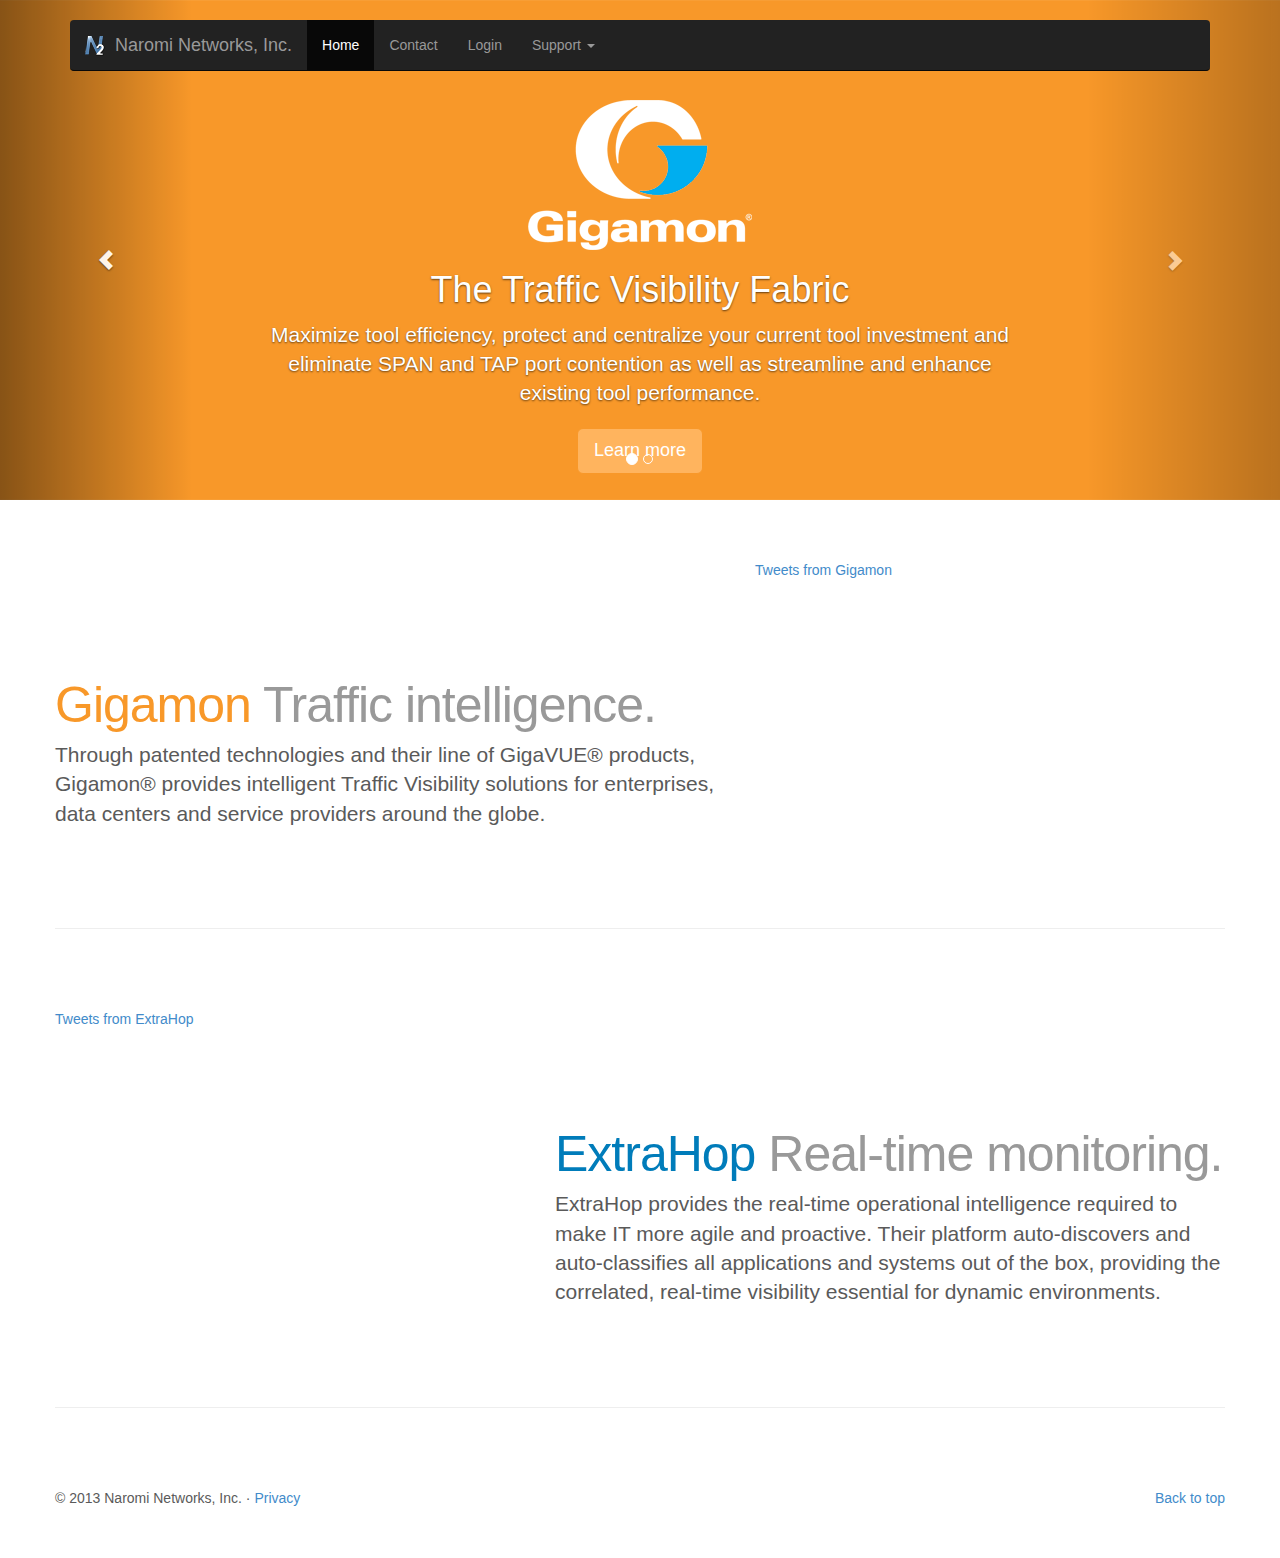
<file: index.html>
<!DOCTYPE html>
<html lang="en">
  <head>
    <meta charset="utf-8">
    <meta http-equiv="X-UA-Compatible" content="IE=edge">
    <meta name="viewport" content="width=device-width, initial-scale=1.0">
    <meta name="description" content="">
    <meta name="author" content="">
    <link rel="shortcut icon" href="/images/favicon.ico">

    <title>Naromi Networks - Home</title>

    <!-- Bootstrap core CSS -->
    <link href="/css/bootstrap.css" rel="stylesheet">

    <!-- Custom styles for this template -->
    <link href="css/carousel.css" rel="stylesheet">
    <link href="css/global.css" rel="stylesheet">
  </head>
  <body>

    <!-- NAVBAR
    ================================================== -->
    <div class="navbar-wrapper">
      <div class="container">
        <div class="navbar navbar-inverse navbar-static-top" role="navigation">
          <div class="container">
            <div class="navbar-header">
              <button data-target=".navbar-collapse" data-toggle="collapse" class="navbar-toggle" type="button">
                <span class="sr-only">Toggle navigation</span>
                <span class="icon-bar"></span>
                <span class="icon-bar"></span>
                <span class="icon-bar"></span>
              </button>
              <a class="navbar-brand" href="/"><img style="margin: -3px 10px -3px 0px;" src="/images/naromi_logo.png" alt="Naromi Logo">Naromi Networks, Inc.</a>
            </div>
            <div class="navbar-collapse collapse">
              <ul class="nav navbar-nav">
                <li class="active"><a href="index.html">Home</a></li>
                <li><a href="contact.php">Contact</a></li>
                <li><a href="login.php">Login</a></li>
                <li class="dropdown">
                  <a href="#" class="dropdown-toggle" data-toggle="dropdown">Support <b class="caret"></b></a>
                  <ul class="dropdown-menu">
                    <li><a href="http://www.gigamon.com/accountsmgr/login.php?appname=extranet&amp;redirect=/customer-portal&amp;userid=gigamon&amp;password=nomagig" target="_blank">Gigamon</a></li>
                  </ul>
                </li>
              </ul>
            </div>
          </div>
        </div>
      </div>
    </div>

    <!-- Carousel
    ================================================== -->
    <div id="myCarousel" class="carousel slide" data-ride="carousel">
      <!-- Indicators -->
      <ol class="carousel-indicators">
        <li data-target="#myCarousel" data-slide-to="0" class="active"></li>
        <li data-target="#myCarousel" data-slide-to="1"></li>
      </ol>
      <div class="carousel-inner">
        <div class="item active">
          <img src="/images/gigamon_slide.png" alt="Gigamon Slide">
          <div class="container">
            <div class="carousel-caption logo-slide">
              <img src="/images/gigamon_logo.png" alt="Gigamon Logo">
              <h1>The Traffic Visibility Fabric</h1>
              <p>Maximize tool efficiency, protect and centralize your current tool investment and eliminate SPAN and TAP port contention as well as streamline and enhance existing tool performance.</p>
              <p><a class="btn btn-lg btn-orange" href="http://www.gigamon.com/" role="button" target="_blank">Learn more</a></p>
            </div>
          </div>
        </div>
        <div class="item">
          <img src="/images/extrahop_slide.png" alt="ExtraHop Slide">
          <div class="container">
            <div class="carousel-caption logo-slide">
              <img src="/images/extrahop_logo.png" alt="ExtraHop Logo">
              <h1>Application Performance & Management Solutions</h1>
              <p>Agentless, network-based application performance management solutions to ensure that business-critical transactions do not fail.</p>
              <p><a class="btn btn-lg btn-blue" href="http://www.extrahop.com/" role="button" target="_blank">Learn more</a></p>
            </div>
          </div>
        </div>
      </div>
      <a class="left carousel-control" href="#myCarousel" data-slide="prev"><span class="glyphicon glyphicon-chevron-left"></span></a>
      <a class="right carousel-control" href="#myCarousel" data-slide="next"><span class="glyphicon glyphicon-chevron-right"></span></a>
    </div><!-- /.carousel -->

    <!-- Marketing messaging and featurettes
    ================================================== -->
    <!-- Wrap the rest of the page in another container to center all the content. -->
    <div class="container marketing">
      <div class="row featurette">
        <div class="col-md-7">
          <h2 class="featurette-heading"><span style="color: #F89829;">Gigamon</span> <span class="text-muted">Traffic intelligence.</span></h2>
          <p class="lead">Through patented technologies and their line of GigaVUE&reg; products, Gigamon&reg; provides intelligent Traffic Visibility solutions for enterprises, data centers and service providers around the globe.</p>
        </div>
        <div class="col-md-5">
          <a class="twitter-timeline" data-dnt="true" href="https://twitter.com/search?q=from%3AGigamon" data-widget-id="416297496365637632" data-chrome="nofooter" data-tweet-limit="3">Tweets from Gigamon</a>
          <script>!function(d,s,id){var js,fjs=d.getElementsByTagName(s)[0],p=/^http:/.test(d.location)?'http':'https';if(!d.getElementById(id)){js=d.createElement(s);js.id=id;js.src=p+"://platform.twitter.com/widgets.js";fjs.parentNode.insertBefore(js,fjs);}}(document,"script","twitter-wjs");</script>
        </div>
      </div>

      <hr class="featurette-divider">

      <div class="row featurette">
        <div class="col-md-5">
          <a class="twitter-timeline" data-dnt="true" href="https://twitter.com/search?q=from%3AExtraHop" data-widget-id="416297840466333696" data-chrome="nofooter" data-tweet-limit="3">Tweets from ExtraHop</a>
          <script>!function(d,s,id){var js,fjs=d.getElementsByTagName(s)[0],p=/^http:/.test(d.location)?'http':'https';if(!d.getElementById(id)){js=d.createElement(s);js.id=id;js.src=p+"://platform.twitter.com/widgets.js";fjs.parentNode.insertBefore(js,fjs);}}(document,"script","twitter-wjs");</script>
        </div>
        <div class="col-md-7">
          <h2 class="featurette-heading"><span style="color: #007CBA">ExtraHop</span> <span class="text-muted">Real-time monitoring.</span></h2>
          <p class="lead">ExtraHop provides the real-time operational intelligence required to make IT more agile and proactive. Their platform auto-discovers and auto-classifies all applications and systems out of the box, providing the correlated, real-time visibility essential for dynamic environments.</p>
        </div>
      </div>

      <hr class="featurette-divider">

      <!-- /END THE FEATURETTES -->

      <!-- FOOTER -->
      <footer>
        <p class="pull-right"><a href="#">Back to top</a></p>
        <p>&copy; 2013 Naromi Networks, Inc. &middot; <a href="/privacy.html">Privacy</a></p>
      </footer>

    </div><!-- /.container -->

    <!-- Bootstrap core JavaScript
    ================================================== -->
    <!-- Placed at the end of the document so the pages load faster -->
    <script src="/js/jquery.js"></script>
    <script src="/js/bootstrap.min.js"></script>
  </body>
</html>
</file>
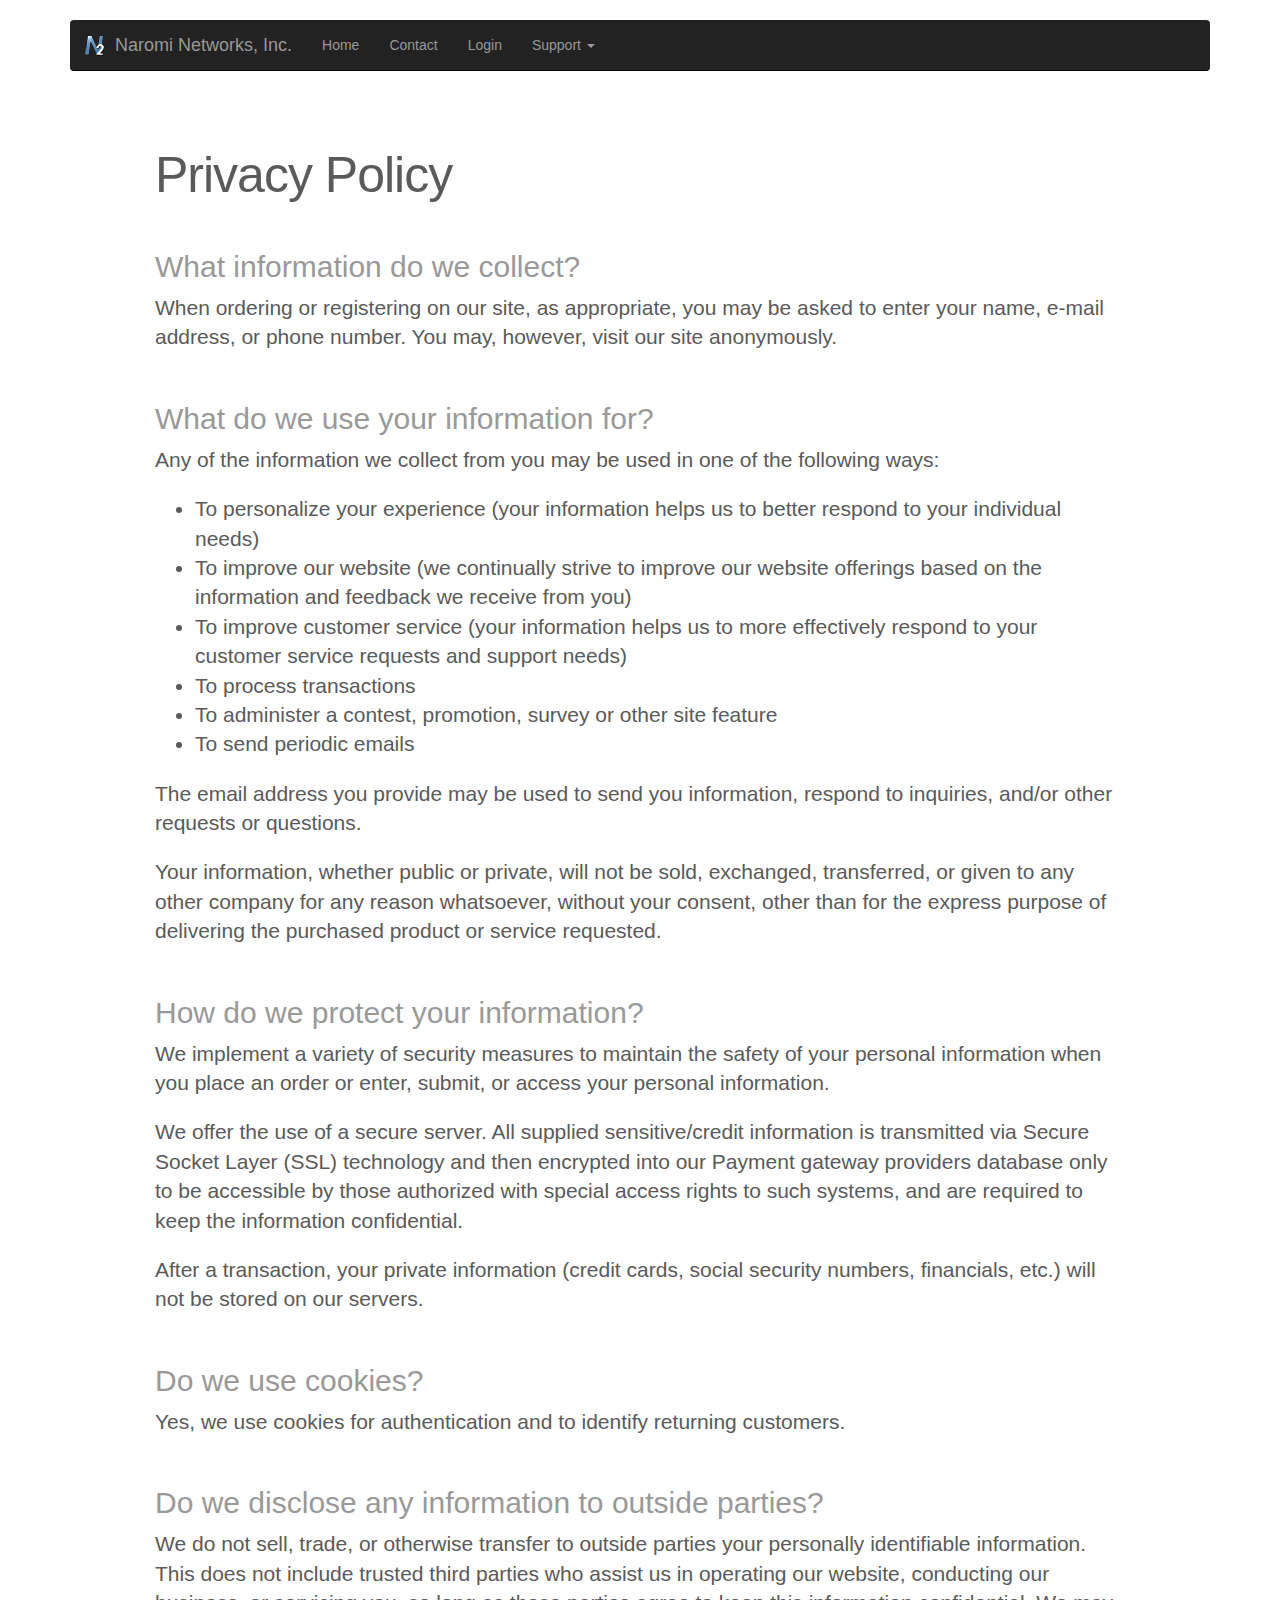
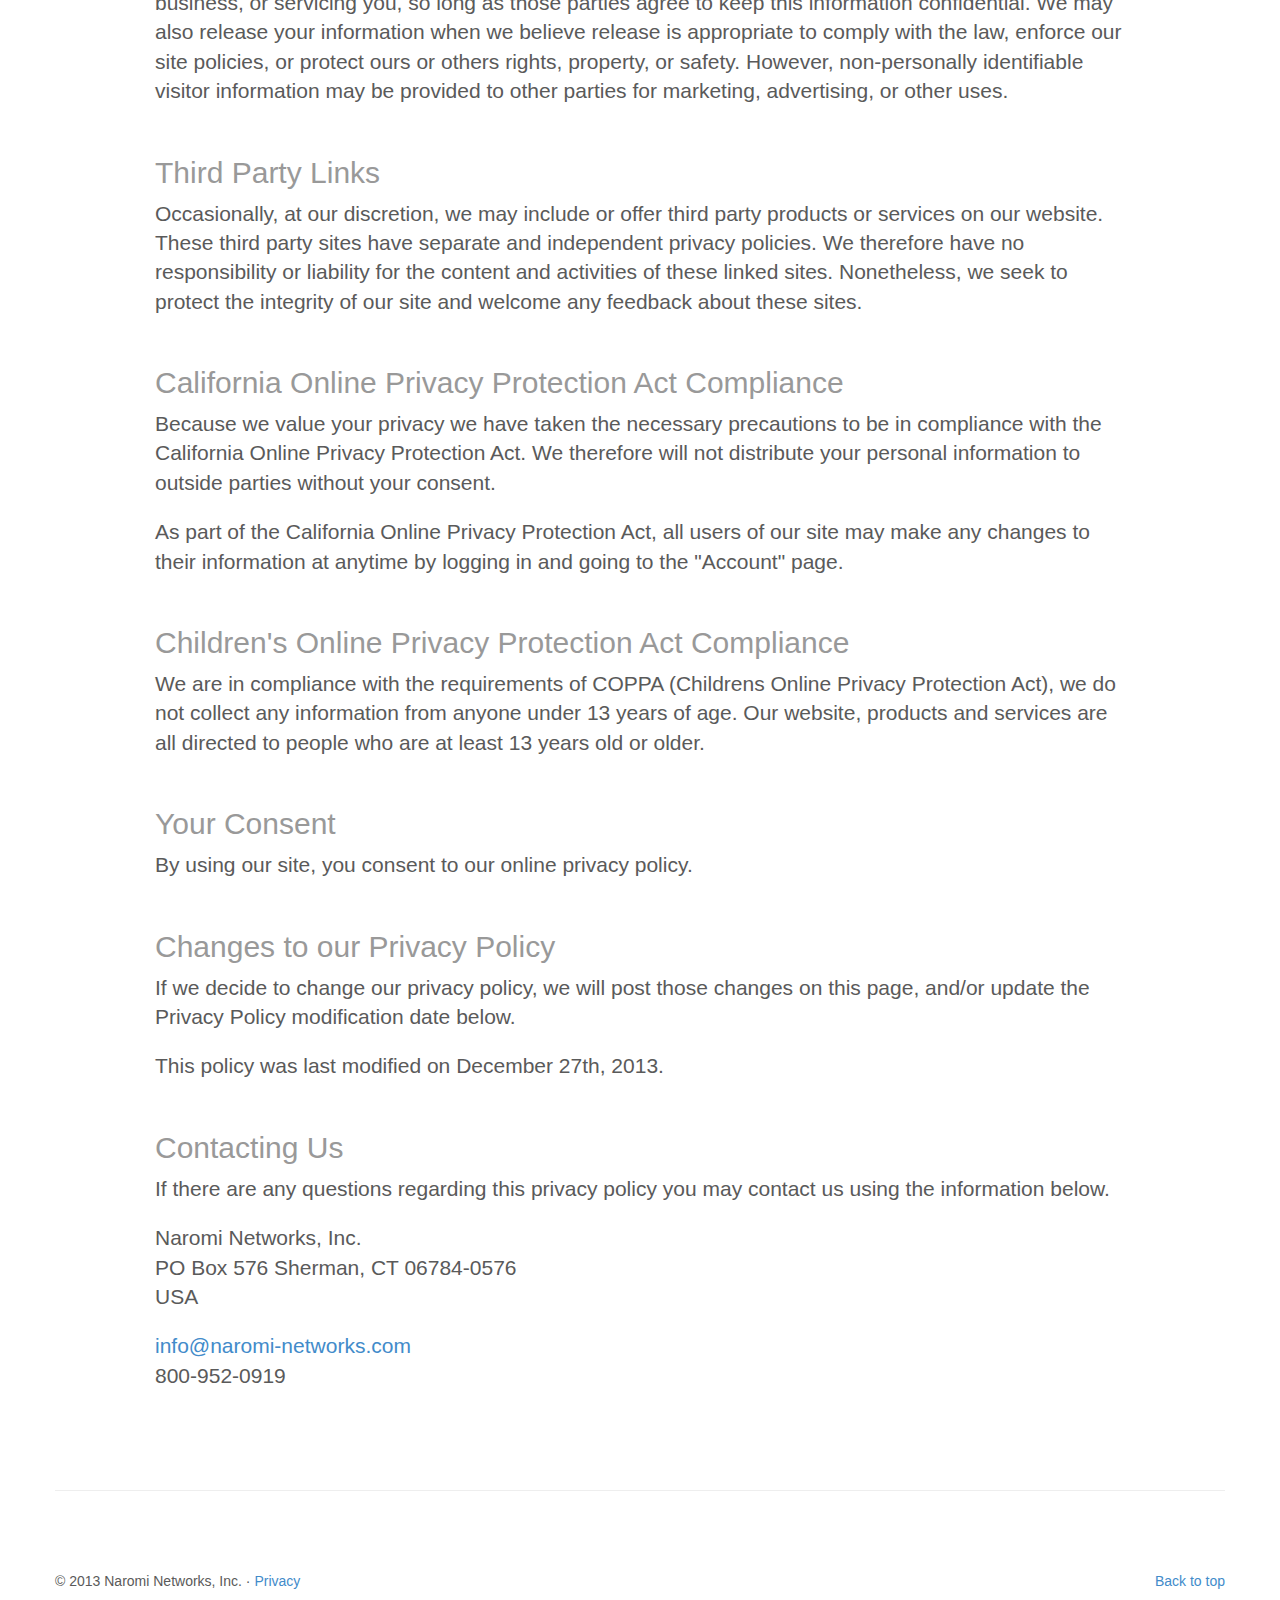
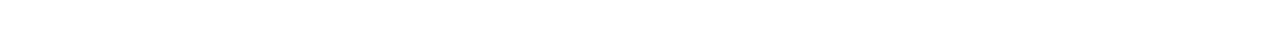
<file: privacy.html>
<!DOCTYPE html>
<html lang="en">
  <head>
    <meta charset="utf-8">
    <meta http-equiv="X-UA-Compatible" content="IE=edge">
    <meta name="viewport" content="width=device-width, initial-scale=1.0">
    <meta name="description" content="">
    <meta name="author" content="">
    <link rel="shortcut icon" href="/images/favicon.ico">

    <title>Naromi Networks - Privacy</title>

    <!-- Bootstrap core CSS -->
    <link href="/css/bootstrap.css" rel="stylesheet">

    <!-- Custom styles for this template -->
    <link href="css/carousel.css" rel="stylesheet">
    <link href="css/global.css" rel="stylesheet">

  </head>
  <body>

    <!-- NAVBAR
    ================================================== -->
    <div class="navbar-wrapper">
      <div class="container">
        <div class="navbar navbar-inverse navbar-static-top" role="navigation">
          <div class="container">
            <div class="navbar-header">
              <button data-target=".navbar-collapse" data-toggle="collapse" class="navbar-toggle" type="button">
                <span class="sr-only">Toggle navigation</span>
                <span class="icon-bar"></span>
                <span class="icon-bar"></span>
                <span class="icon-bar"></span>
              </button>
              <a class="navbar-brand" href="/"><img style="margin: -3px 10px -3px 0px;" src="/images/naromi_logo.png" alt="Naromi Logo">Naromi Networks, Inc.</a>
            </div>
            <div class="navbar-collapse collapse">
              <ul class="nav navbar-nav">
                <li><a href="index.html">Home</a></li>
                <li><a href="contact.php">Contact</a></li>
                <li><a href="login.php">Login</a></li>
                <li class="dropdown">
                  <a href="#" class="dropdown-toggle" data-toggle="dropdown">Support <b class="caret"></b></a>
                  <ul class="dropdown-menu">
                    <li><a href="http://www.gigamon.com/accountsmgr/login.php?appname=extranet&amp;redirect=/customer-portal&amp;userid=gigamon&amp;password=nomagig" target="_blank">Gigamon</a></li>
                  </ul>
                </li>
              </ul>
            </div>
          </div>
        </div>
      </div>
    </div>

    <!-- Marketing messaging and featurettes
    ================================================== -->
    <!-- Wrap the rest of the page in another container to center all the content. -->
    <div class="container marketing">
      <div class="row featurette">
        <div class="col-md-10 col-md-offset-1">
          <h2 class="featurette-heading title">Privacy Policy</h2>
          <h2 class="text-muted heading">What information do we collect?</h2>
          <p class="lead">When ordering or registering on our site, as appropriate, you may be asked to enter your name, e-mail address, or phone number. You may, however, visit our site anonymously.</p>
          <h2 class="text-muted heading">What do we use your information for?</h2>
          <p class="lead">Any of the information we collect from you may be used in one of the following ways:</p>
            <ul class="lead">
              <li>To personalize your experience (your information helps us to better respond to your individual needs)</li>
              <li>To improve our website (we continually strive to improve our website offerings based on the information and feedback we receive from you)</li>
              <li>To improve customer service (your information helps us to more effectively respond to your customer service requests and support needs)</li>
              <li>To process transactions</li>
              <li>To administer a contest, promotion, survey or other site feature</li>
              <li>To send periodic emails</li>
            </ul>
          <p class="lead">The email address you provide may be used to send you information, respond to inquiries, and/or other requests or questions.</p>
          <p class="lead">Your information, whether public or private, will not be sold, exchanged, transferred, or given to any other company for any reason whatsoever, without your consent, other than for the express purpose of delivering the purchased product or service requested.</p>
          <h2 class="text-muted heading">How do we protect your information?</h2>
          <p class="lead">We implement a variety of security measures to maintain the safety of your personal information when you place an order or enter, submit, or access your personal information.</p>
          <p class="lead">We offer the use of a secure server. All supplied sensitive/credit information is transmitted via Secure Socket Layer (SSL) technology and then encrypted into our Payment gateway providers database only to be accessible by those authorized with special access rights to such systems, and are required to keep the information confidential.</p>
          <p class="lead">After a transaction, your private information (credit cards, social security numbers, financials, etc.) will not be stored on our servers.</p>
          <h2 class="text-muted heading">Do we use cookies?</h2>
          <p class="lead">Yes, we use cookies for authentication and to identify returning customers.</p>
          <h2 class="text-muted heading">Do we disclose any information to outside parties?</h2>
          <p class="lead">We do not sell, trade, or otherwise transfer to outside parties your personally identifiable information. This does not include trusted third parties who assist us in operating our website, conducting our business, or servicing you, so long as those parties agree to keep this information confidential. We may also release your information when we believe release is appropriate to comply with the law, enforce our site policies, or protect ours or others rights, property, or safety. However, non-personally identifiable visitor information may be provided to other parties for marketing, advertising, or other uses.</p>
          <h2 class="text-muted heading">Third Party Links</h2>
          <p class="lead">Occasionally, at our discretion, we may include or offer third party products or services on our website. These third party sites have separate and independent privacy policies. We therefore have no responsibility or liability for the content and activities of these linked sites. Nonetheless, we seek to protect the integrity of our site and welcome any feedback about these sites.</p>
          <h2 class="text-muted heading">California Online Privacy Protection Act Compliance</h2>
          <p class="lead">Because we value your privacy we have taken the necessary precautions to be in compliance with the California Online Privacy Protection Act. We therefore will not distribute your personal information to outside parties without your consent.</p>
          <p class="lead">As part of the California Online Privacy Protection Act, all users of our site may make any changes to their information at anytime by logging in and going to the "Account" page.</p>
          <h2 class="text-muted heading">Children's Online Privacy Protection Act Compliance</h2>
          <p class="lead">We are in compliance with the requirements of COPPA (Childrens Online Privacy Protection Act), we do not collect any information from anyone under 13 years of age. Our website, products and services are all directed to people who are at least 13 years old or older.</p>
          <h2 class="text-muted heading">Your Consent</h2>
          <p class="lead">By using our site, you consent to our online privacy policy.</p>
          <h2 class="text-muted heading">Changes to our Privacy Policy</h2>
          <p class="lead">If we decide to change our privacy policy, we will post those changes on this page, and/or update the Privacy Policy modification date below.</p>
          <p class="lead">This policy was last modified on December 27th, 2013.</p>
          <h2 class="text-muted heading">Contacting Us</h2>
          <p class="lead">If there are any questions regarding this privacy policy you may contact us using the information below.</p>
          <p class="lead">Naromi Networks, Inc.<br/>PO Box 576 Sherman, CT 06784-0576<br/>USA</p>
          <p class="lead"><a href="mailto:info@naromi-networks.com">info@naromi-networks.com</a><br/>800-952-0919</p>
        </div>
      </div>

      <hr class="featurette-divider">

      <!-- /END THE FEATURETTES -->

      <!-- FOOTER -->
      <footer>
        <p class="pull-right"><a href="#">Back to top</a></p>
        <p>&copy; 2013 Naromi Networks, Inc. &middot; <a href="/privacy.html">Privacy</a></p>
      </footer>

    </div><!-- /.container -->

    <!-- Bootstrap core JavaScript
    ================================================== -->
    <!-- Placed at the end of the document so the pages load faster -->
    <script src="/js/jquery.js"></script>
    <script src="/js/bootstrap.min.js"></script>
  </body>
</html>
</file>
<file: css/carousel.css>
/* GLOBAL STYLES
-------------------------------------------------- */
/* Padding below the footer and lighter body text */

body {
  padding-bottom: 40px;
  color: #5a5a5a;
}



/* CUSTOMIZE THE NAVBAR
-------------------------------------------------- */

/* Special class on .container surrounding .navbar, used for positioning it into place. */
.navbar-wrapper {
  position: absolute;
  top: 0;
  left: 0;
  right: 0;
  z-index: 20;
}

/* Flip around the padding for proper display in narrow viewports */
.navbar-wrapper .container {
  padding-left: 0;
  padding-right: 0;
}
.navbar-wrapper .navbar {
  padding-left: 15px;
  padding-right: 15px;
}


/* CUSTOMIZE THE CAROUSEL
-------------------------------------------------- */

/* Carousel base class */
.carousel {
  height: 500px;
  margin-bottom: 60px;
}
/* Since positioning the image, we need to help out the caption */
.carousel-caption {
  z-index: 10;
}

/* Declare heights because of positioning of img element */
.carousel .item {
  height: 500px;
  background-color: #777;
}
.carousel-inner > .item > img {
  position: absolute;
  top: 0;
  left: 0;
  min-width: 100%;
  height: 500px;
}



/* MARKETING CONTENT
-------------------------------------------------- */

/* Pad the edges of the mobile views a bit */
.marketing {
  padding-left: 15px;
  padding-right: 15px;
}

/* Center align the text within the three columns below the carousel */
.marketing .col-lg-4 {
  text-align: center;
  margin-bottom: 20px;
}
.marketing h2 {
  font-weight: normal;
}
.marketing .col-lg-4 p {
  margin-left: 10px;
  margin-right: 10px;
}


/* Featurettes
------------------------- */

.featurette-divider {
  margin: 80px 0; /* Space out the Bootstrap <hr> more */
}

/* Thin out the marketing headings */
.featurette-heading {
  font-weight: 300;
  line-height: 1;
  letter-spacing: -1px;
}



/* RESPONSIVE CSS
-------------------------------------------------- */

@media (min-width: 768px) {

  /* Remove the edge padding needed for mobile */
  .marketing {
    padding-left: 0;
    padding-right: 0;
  }

  /* Navbar positioning foo */
  .navbar-wrapper {
    margin-top: 20px;
  }
  .navbar-wrapper .container {
    padding-left:  15px;
    padding-right: 15px;
  }
  .navbar-wrapper .navbar {
    padding-left:  0;
    padding-right: 0;
  }

  /* The navbar becomes detached from the top, so we round the corners */
  .navbar-wrapper .navbar {
    border-radius: 4px;
  }

  /* Bump up size of carousel content */
  .carousel-caption p {
    margin-bottom: 20px;
    font-size: 21px;
    line-height: 1.4;
  }

  .featurette-heading {
    font-size: 50px;
  }

}

@media (min-width: 992px) {
  .featurette-heading {
    margin-top: 120px;
  }
}
</file>
<file: css/global.css>
.logo-slide {
  height: 400px;
}
.btn-orange {
  background-color: #FFB45E;
  border-color: #F89829;
  color: #FFFFFF;
}
.btn-blue {
  background-color: #3091C2;
  border-color: #007CBA;
  color: #FFFFFF;
}
.one-column {
  margin-left: 50px;
}
.title {
  margin: 150px 0px 50px;
}
.heading {
  margin-top: 50px;
}
input {
  width: 275px;
}
textarea {
  resize: none;
  height: 200px;
  width: 555px; 
}
</file>
